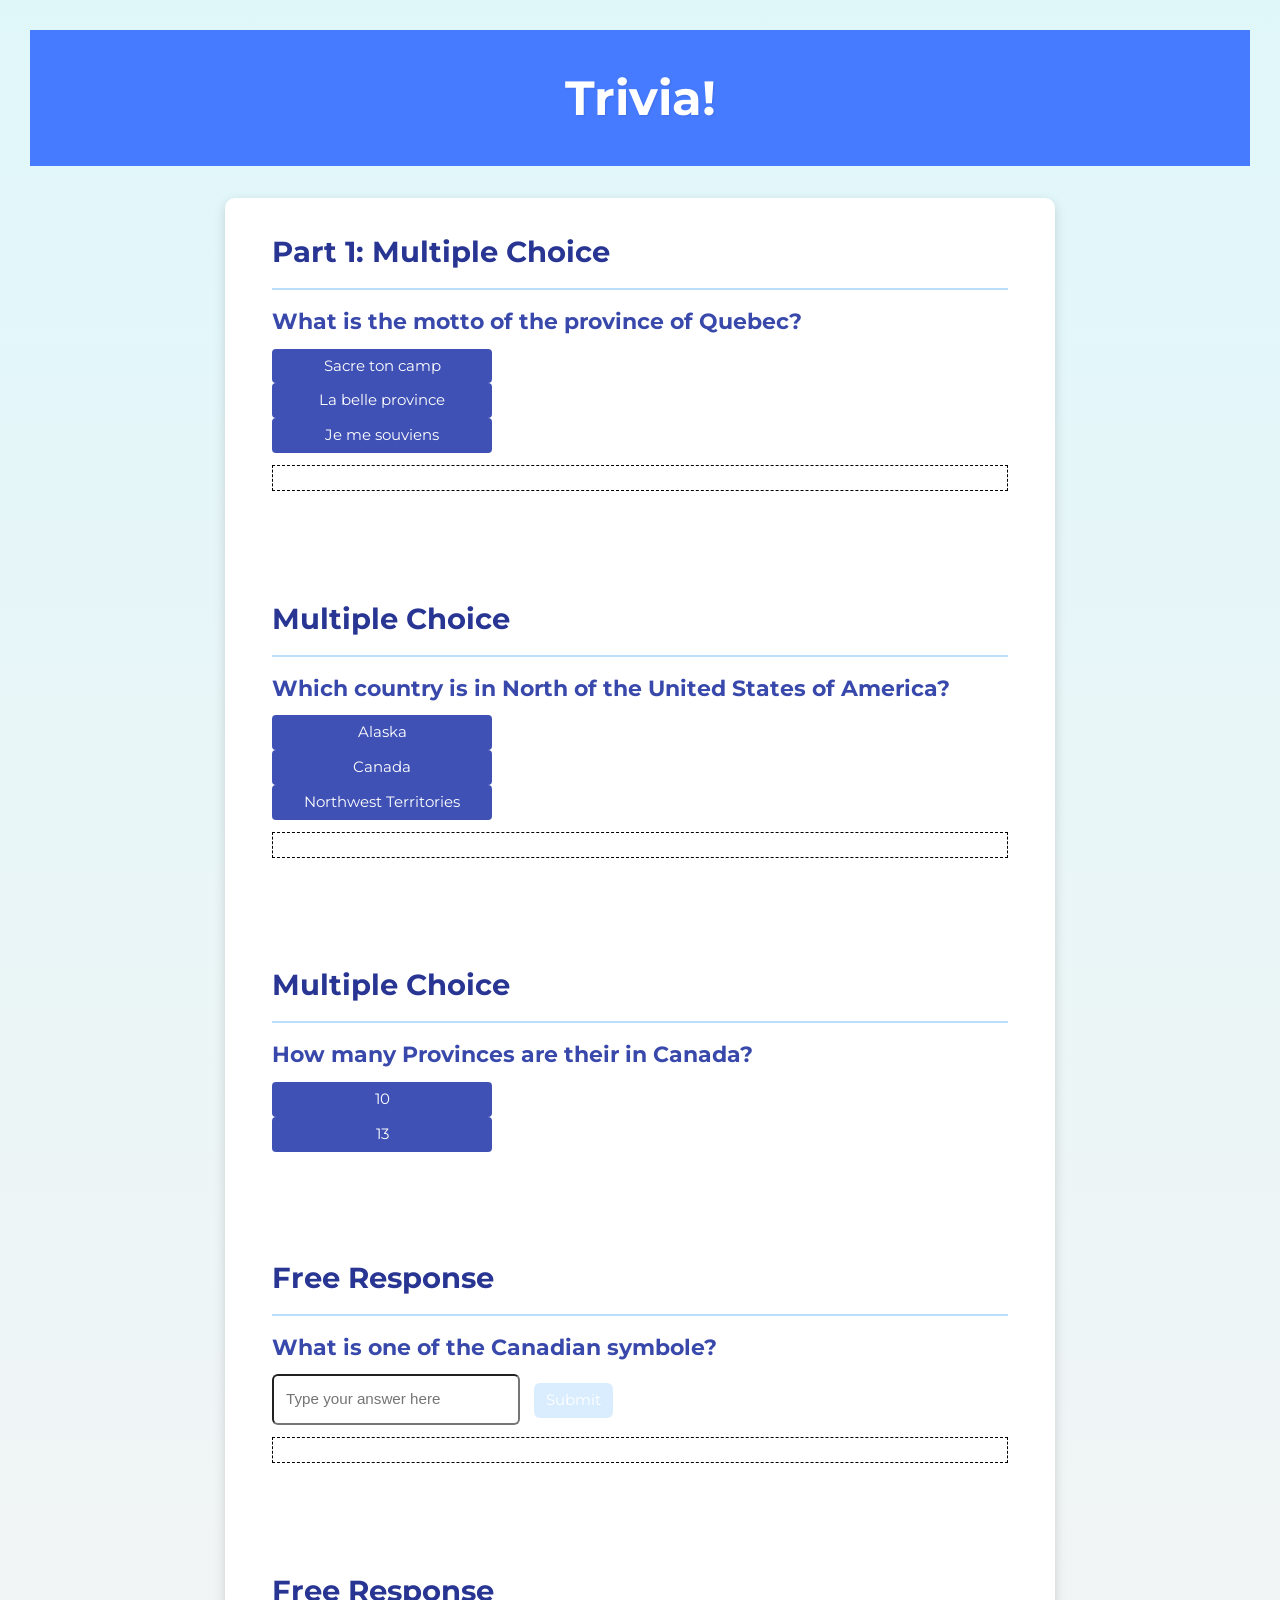
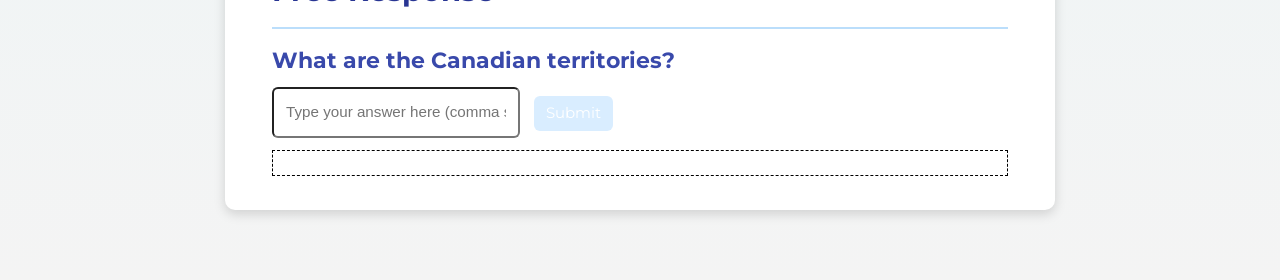
<file: index.html>
<!DOCTYPE html>
<html lang="en">
    <head>
        <link href="https://fonts.googleapis.com/css2?family=Montserrat:wght=500&display=swap" rel="stylesheet">
        <link href="styles.css" rel="stylesheet">
        <title>Trivia!</title>
        <script>
            // Wait for DOM content to load
            document.addEventListener('DOMContentLoaded', () => {
                console.log('DOM fully loaded');

                const questionGroups = [
                    {
                        buttons: document.querySelectorAll('.answer-button[data-question="1"]'),
                        feedback: document.getElementById('part1-feedback-1')
                    },
                    {
                        buttons: document.querySelectorAll('.answer-button[data-question="2"]'),
                        feedback: document.getElementById('part1-feedback-2')
                    },
                    {
                        buttons: document.querySelectorAll('.answer-button[data-question="3"]'),
                        feedback: document.getElementById('part1-feedback-3')
                    }
                ];

                questionGroups.forEach(group => {
                    group.buttons.forEach(button => {
                        button.addEventListener('click', () => {
                            console.log('Multiple-choice button clicked:', button.textContent);

                            group.buttons.forEach(btn => btn.disabled = true);
                            group.buttons.forEach(btn => btn.classList.remove('correct', 'incorrect'));
                            group.feedback.textContent = '';

                            if (button.dataset.correct === 'true') {
                                button.classList.add('correct');
                                group.feedback.textContent = 'Correct!';
                                group.feedback.style.color = '#28a745';
                                console.log('Set feedback to Correct!');
                            } else {
                                button.classList.add('incorrect');
                                group.feedback.textContent = 'Incorrect!';
                                group.feedback.style.color = '#dc3545';
                                console.log('Set feedback to Incorrect');
                            }
                        });
                    });
                });

                const freeResponseQuestions = [
                    {
                        input: document.getElementById('free-response-1'),
                        button: document.getElementById('submit-answer-1'),
                        feedback: document.getElementById('part2-feedback-1'),
                        correctAnswer: 'maple leaf'
                    },
                    {
                        input: document.getElementById('free-response-2'),
                        button: document.getElementById('submit-answer-2'),
                        feedback: document.getElementById('part2-feedback-2'),
                        correctAnswers: ['yukon', 'northwest territories', 'nunavut']
                    }
                ];

                freeResponseQuestions.forEach((question, index) => {
                    console.log(`Initializing free-response question ${index + 1}`);
                    if (!question.input || !question.button || !question.feedback) {
                        console.error(`Element missing for free-response question ${index + 1}:`,
                            { input: !!question.input, button: !!question.button, feedback: !!question.feedback });
                        return;
                    }
                    
                    question.button.addEventListener('click', () => {
                        console.log('Free-response submit clicked, input:', question.input.value);

                        question.input.classList.remove('correct', 'incorrect');
                        question.feedback.textContent = '';

                        const userAnswer = question.input.value.trim().toLowerCase();
                        
                        if (question.correctAnswer) {
                            if (userAnswer === question.correctAnswer) {
                                question.input.classList.add('correct');
                                question.feedback.textContent = 'Correct!';
                                question.feedback.style.color = '#28a745';
                                console.log('Free-response set to Correct!');
                            } else {
                                question.input.classList.add('incorrect');
                                question.feedback.textContent = 'Incorrect!';
                                question.feedback.style.color = '#dc3545';
                                console.log('Free-response set to Incorrect');
                            }
                        } else if (question.correctAnswers) {
                            const answers = userAnswer.split(',').map(answer => answer.trim().toLowerCase());
                            const allCorrect = question.correctAnswers.every(correct => answers.includes(correct)) &&
                                               answers.every(answer => question.correctAnswers.includes(answer));
                            
                            if (allCorrect && answers.length === question.correctAnswers.length) {
                                question.input.classList.add('correct');
                                question.feedback.textContent = 'Correct!';
                                question.feedback.style.color = '#28a745';
                                console.log('Free-response set to Correct!');
                            } else {
                                question.input.classList.add('incorrect');
                                question.feedback.textContent = 'Incorrect!';
                                question.feedback.style.color = '#dc3545';
                                console.log('Free-response set to Incorrect');
                            }
                        }
                    });
                });
            });
        </script>
    </head>
    <body>
        <div class="header">
            <h1>Trivia!</h1>
        </div>

        <div class="container">
            <div class="section">
                <h2>Part 1: Multiple Choice</h2>
                <hr>
                <h3>What is the motto of the province of Quebec?</h3>
                <button class="answer-button" data-question="1" data-correct="false">Sacre ton camp</button>
                <button class="answer-button" data-question="1" data-correct="false">La belle province</button>
                <button class="answer-button" data-question="1" data-correct="true">Je me souviens</button>
                <p id="part1-feedback-1"></p>
            </div>

            <div class="section">
                <h2>Multiple Choice</h2>
                <hr>
                <h3>Which country is in North of the United States of America?</h3>
                <button class="answer-button" data-question="2" data-correct="false">Alaska</button>
                <button class="answer-button" data-question="2" data-correct="true">Canada</button>
                <button class="answer-button" data-question="2" data-correct="false">Northwest Territories</button>
                <p id="part1-feedback-2"></p>
            </div>

            <div class="section">
                <h2>Multiple Choice</h2>
                <hr>
                <h3>How many Provinces are their in Canada?</h3>
                <button class="answer-button" data-question="3" data-correct="true">10</button>
                <button class="answer-button" data-question="3" data-correct="false">13</button>
                <p id="part1-feedback-3"></p>
            </div>

            <div class="section">
                <h2>Free Response</h2>
                <hr>
                <h3>What is one of the Canadian symbole?</h3>
                <input type="text" id="free-response-1" placeholder="Type your answer here">
                <button id="submit-answer-1">Submit</button>
                <p id="part2-feedback-1"></p>
            </div>

            <div class="section">
                <h2>Free Response</h2>
                <hr>
                <h3>What are the Canadian territories?</h3>
                <input type="text" id="free-response-2" placeholder="Type your answer here (comma separated)">
                <button id="submit-answer-2">Submit</button>
                <p id="part2-feedback-2"></p>
            </div>
        </div>
    </body>
</html>
</file>
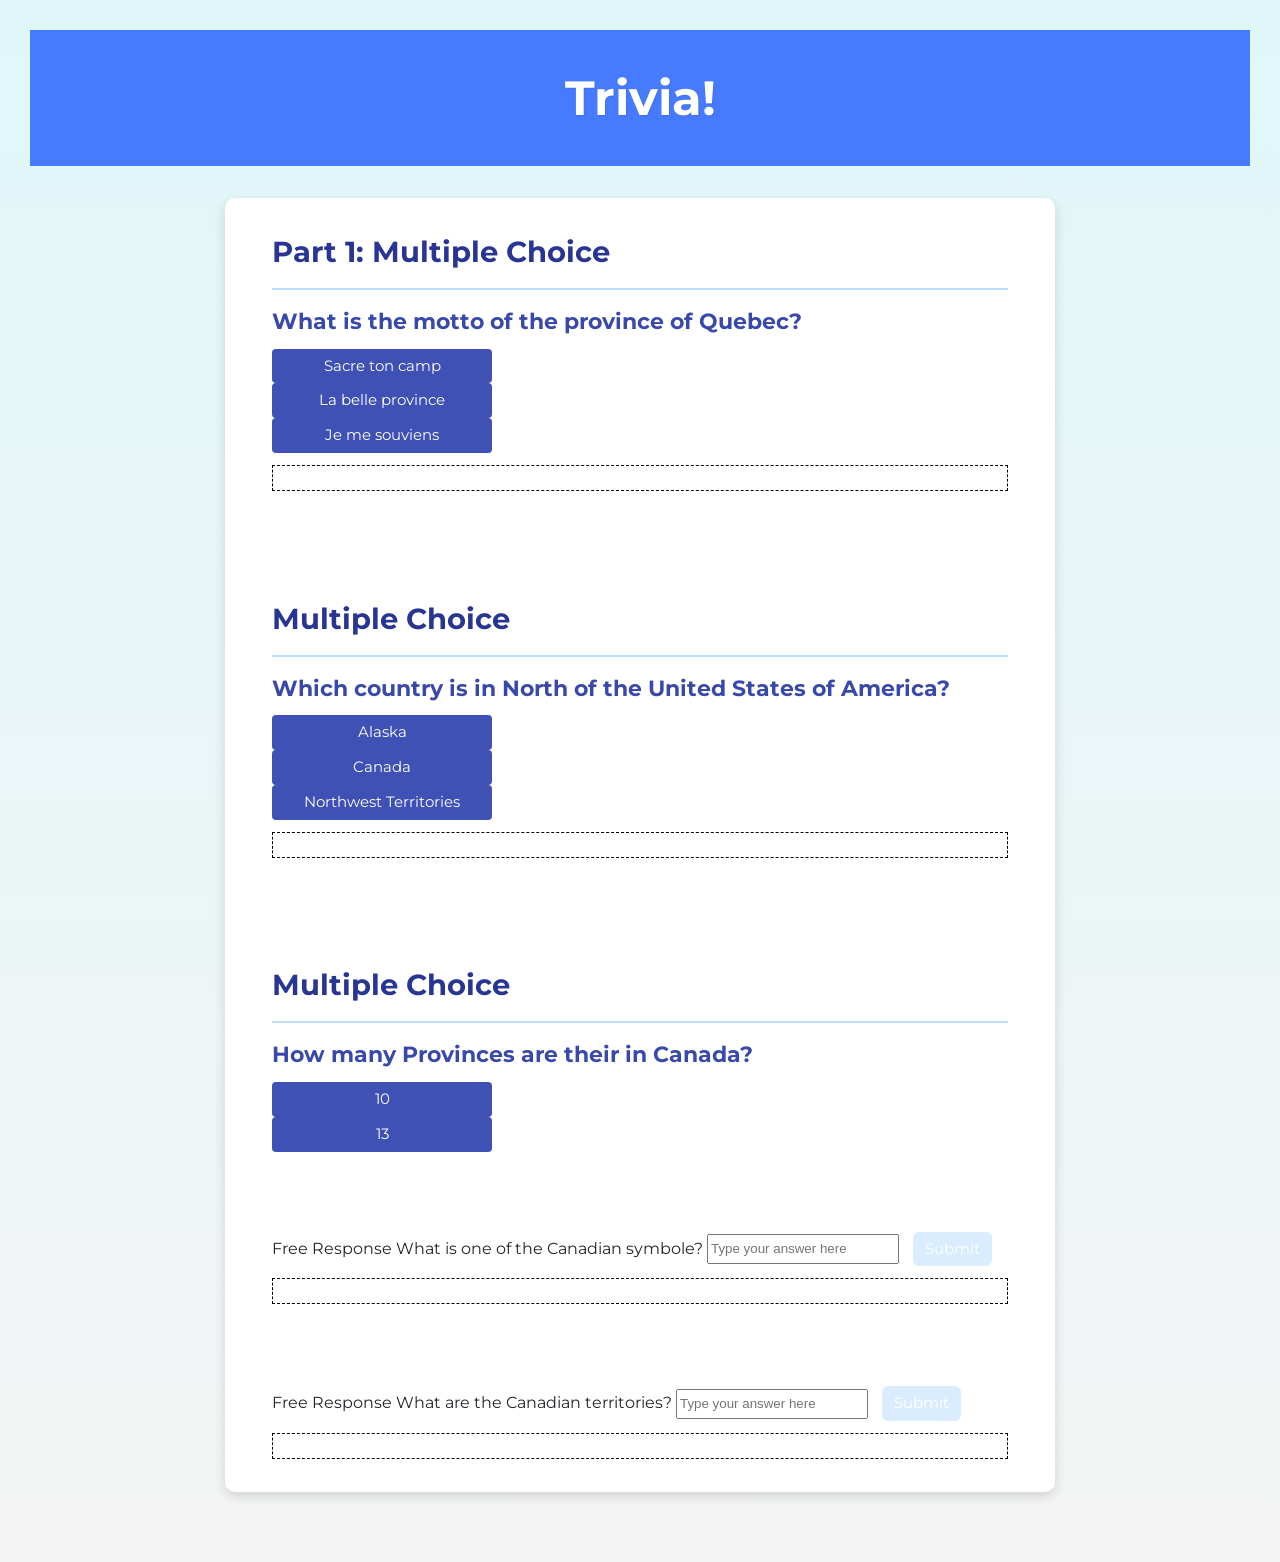
<file: trivia.html>
<!DOCTYPE html>

<html lang="en">
    <head>
        <link href="https://fonts.googleapis.com/css2?family=Montserrat:wght@500&display=swap" rel="stylesheet">
        <link href="styles.css" rel="stylesheet">
        <title>Trivia!</title>
        <script>

            // Wait for DOM content to load
            document.addEventListener('DOMContentLoaded', () => {
                console.log('DOM fully loaded');

                const questionGroups = [
                    {
                        buttons: document.querySelectorAll('.answer-button[data-question="1"]'),
                        feedback: document.getElementById('part1-feedback-1')
                    },
                    {
                        buttons: document.querySelectorAll('answer-button[data-question="2"]'),
                        feedback: document.getElementById('part1-feedback-2')
                    }
                ];

                questionGroups.forEach(group => {
                    group.buttons.forEach(button => {
                        button.addEventListener('click', () => {
                            console.log('Multiple-choice button clicked:', button.textContent);

                            group.buttons.forEach(btn => btn.disabled = true);
                            group.buttons.forEach(btn => btn.classList.remove('correct', 'incorrect'));
                            group.feedback.textContext = '';

                            if (button.dataset.correct == 'true') {
                                button.classList.add('correct');
                                group.feedback.textContent = 'Correct!';
                                group.feedback.style.color = '#28a745';
                                console.log('Set feedback to Correct!');
                            } else {
                                button.classList.add('incorrect');
                                group.feedback.textContent = 'Incorrect!';
                                group.feedback.style.color = '#dc3545';
                                console.log('Set feedback to Incorrect');
                            }
                        });
                    });
                });

                const freeResponseQuestions = [
                    {
                        input: document.getElementById('free-response-1'),
                        button: document.getElementById('submit-answer-1'),
                        feedback: document.getElementById('part2-feedback-1'),
                        correctAnswer: 'maple leaf'
                    },
                    {
                        input: document.getElementById('free-response-2'),
                        button: document.getElementById('submit-answer-2'),
                        feedback: document.getElementById('part2-feedback-2'),
                        correctAnswer: ['yukon', 'northwest territories', 'nunavut']
                    }
                ];

                freeResponseQuestions.forEach(question => {
                    console.log('Initializing free-response question ${index + 1}');
                    if (!question.input || !question.button || !question.feedback) {
                        console.error('Element missing for free-response question ${index + 1};',
                            { input: !!question.input, button: !!question.button, feedback: !!question.feedback });
                        return;
                    }
                    question.button.addEventListener('click', () => {
                        console.log('Free-response submit clicked, input:', question.input.value);

                        question.input.classList.remove('correct', 'incorrect');
                        question.feedback.textContent = '';

                        const userAnswer = question.input.value.trim().toLowerCase();
                        if (question.correctAnswer) {

                            if(userAnswer == question.correctAnswer) {
                            question.input.classList.add('correct');
                            question.feedback.textContent = 'Correct!';
                            question.feedback.style.color = '#28a745';
                            console.log('Free-response set to Correct!');
                        } else {
                            question.input.classList.add('incorrect');
                            question.feedback.textContent = 'Incorrect';
                            question.feedback.style.color = '#dc3545';
                            console.log('Free-response set to Incorrect');
                        }
                    } else if (question.correctAnswers) {
                        const answers = userAnswer.split(',').map(answer => answer.trim().toLowerCase());
                        const allCorrect = question.correctAswers.every(correct => answers.includes(correct)) &&
                                          answers.every(answer => question.correctAnswers.includes(answer));
                        if (allCorrect && answers.length === question.correctAnswers.length) {
                            question.input.classList.add('correct');
                            question.feedback.textContent = 'Correct!';
                            question.feedback.style.color = '#28a745';
                            console.log('Free-response set to Correct!');
                        } else {
                            question.input.classList.add('incorrect');
                            question.feedback.textContent = 'Incorrect';
                            question.feedback.style.color = '#dc3545';
                            console.log('Free-response set to Incorrect');
                        }
                    }
                });
            });
        });

        // TODO: Add code to check answers to questions
        </script>
    </head>
    <body>
        <div class="header">
            <h1>Trivia!</h1>
        </div>

        <div class="container">
            <div class="section">
                <h2>Part 1: Multiple Choice </h2>
                <hr>
                <h3>What is the motto of the province of Quebec?</h3>
                <button class="answer-button" data-question="1" data-correct="false">Sacre ton camp</button>
                <button class="answer-button" data-question="1" data-correct="false">La belle province</button>
                <button class="answer-button" data-question="1" data-correct="true">Je me souviens</button>
                <p id="part1-feedback-1"></p>
            </div>

            <div class="section">
                <h2>Multiple Choice</h2>
                <hr>
                <h3>Which country is in North of the United States of America?</h3>
                <button class="answer-button" data-question="2" data-correct="false">Alaska</button>
                <button class="answer-button" data-question="2" data-correct="true">Canada</button>
                <button class="answer-button" data-question="2" data-correct="false">Northwest Territories</button>
                <p id="part1-feedback-2"></p>
            </div>

            <div class="section">
                <h2>Multiple Choice</h2>
                <hr>
                <h3>How many Provinces are their in Canada?</h3>
                <button class="answer-button" data-question="3" data-correct="true">10</button>
                <button class="answer-button" data-question="3" data-correct="false">13</button>
                <p id="part1-feedback-3"></p>
            </div>

            <div class="section">
                </h2>Free Response</h2>
                </hr>
                </h3>What is one of the Canadian symbole?</h3>
                <input type="text" id="free-response" placeholder="Type your answer here">
                <button id="submit-answer-1">Submit</button>
                <p id="part2-feedback-1"></p>
            </div>

                <div class="section">
                    </h2>Free Response</h2>
                    </hr>
                    </h3>What are the Canadian territories?</h3>
                    <input type="text" id="free-response" placeholder="Type your answer here">
                    <button id="submit-answer-2">Submit</button>
                    <p id="part2-feedback-2"></p>
                </div>
            </div>
    </body>
</html>
</file>
<file: styles.css>
body {
    font-family: 'Montserrat', sans-serif;
    color: #212529;
    font-size: 1rem;
    font-weight: 400;
    line-height: 1.5;
    margin: 0;
    text-align: left;
    padding: 30px;
    background: linear-gradient(to bottom, #e0f7fa, #f4f4f4);
}

.container {
    margin-left: auto;
    margin-right: auto;
    padding-left: 15px;
    padding-right: 15px;
    max-width: 800px;
    background-color: #ffffff;
    border-radius: 10px;
    box-shadow: 0 4px 12px rgba(0, 0, 0, 0.15);
    transition: transform 0.2s ease-in-out;
}

.container:hover {
    transform: translateY(-5px);
}

.header {
    background-color: #477bff;
    color: #fff;
    margin-bottom: 2rem;
    padding: 2rem 1rem;
    text-align: center;
}

.section {
    padding: 0.5rem 2rem 1rem 2rem;
    margin-bottom: 40px;
    transition: background-color 0.15s ease-in-out;
}

.section:hover {
    background-color: #f5f5f5;
}

h1 {
    font-family: 'Montserrat', sans-serif;
    font-size: 48px;
    margin: 0;
    text-shadow: 1px 1px 2px rgba(0, 0, 0, 0.1)
}

h2 {
    color: #283593;
    font-size: 1.8em;
    margin-bottom: 10px;
}

h3 {
    color: #3949ab;
    font-size: 1.4em;
    margin: 15px 0 10px;
}

hr{
    border: 0;
    border-top: 2px solid #bbdefb;
    margin: 15px 0;
}

button, input[type="submit"] {
    background-color: #d9edff;
    border: 1px solid transparent;
    border-radius: 0.25rem;
    font-size: 0.95rem;
    font-weight: 400;
    line-height: 1.5;
    padding: 0.375rem 0.75rem;
    text-align: center;
    transition: color 0.15s ease-in-out, background-color 0.15s ease-in-out, border-color 0.15s ease-in-out, box-shadow 0.15s ease-in-out;
    vertical-align: middle;
}


input[type="text"] {
    line-height: 1.8;
    width: 25%;
}

input[type="text"]:hover {
    background-color: #f5f5f5;
    transition: color 2s ease-in-out, background-color 0.15s ease-in-out;
}

.answer-button {
    display: block;
    width: 220px;
    padding: 12px
    margin: 8px 0;
    background-color: #3f51b5;
    color: white;
    border: none;
    border: none;
    border-radius: 6px
    cursor: pointer;
    font-family: 'Montserrat', sans-serif;
    font-size: 0.95rem;
    line-height: 1.5;
    transition: background-color 0.15s ease-in-out, transform 0.2s ease-in-out;
}

.answer-button:hover:not(:disabled) {
    background-color: #303f9f;
    transform: scale(1.05);
}

.answer-button:disabled {
    background-color: #b0bec5;
    cursor: not-allowed;
}

.correct {
    background-color: #28a745 !important;
    transform: scale(1.05);
}

.incorrect {
    background-color: #dc3545 !important;
    transform: scale(1.05);
}

#free-response-1, #free-response-2 {
    width: 220px;
    padding: 12px;
    margin: 10px 0,
    border: 2px solid #bbdefb;
    border-radius: 6px;
    font-family: 'Montserra', sans-serif;
    font-size: 0.95rem;
    line-height: 1.5;
    transition: border-color 0.15s ease-in-out, background-color 0.15s ease-in-out;
}

#free-response-1:focus, #free-response-2:focus {
    border-color: #3f51b5;
    background-color: #f5f5f5;
    outline: none;
}

#submit-answer-1, #submit-answer-2 {
    padding: 12px 24px
    background-color: #3f51b5;
    color: white;
    border: none;
    border-radius: 6px;
    cursor: pointer;
    font-family: 'Montserrat', sans-serif;
    font-size: 0.95rem;
    line-height: 1.5;
    margin-left: 10px;
    transition: background-color 0.15s ease-in-out, transform 0.2s ease-in-out;
}

#submit-answer-1:hover, #submit-answer-2:hover {
    background-color: #303f9f;
    transform: scale(1.05);
}

#part1-feedback-1, #part1-feedback-2, #part2-feedback-1, #part2-feedback-2 {
    margin-top: 12px;
    font-weight: bold;
    font-family: 'Montserrat', sans-serif;
    font-size: 1.1em;
    min-height: 24px;
    display: block;
    visibility: visible;
    opacity: 1;
    border: 1px dashed #000;
}
</file>
